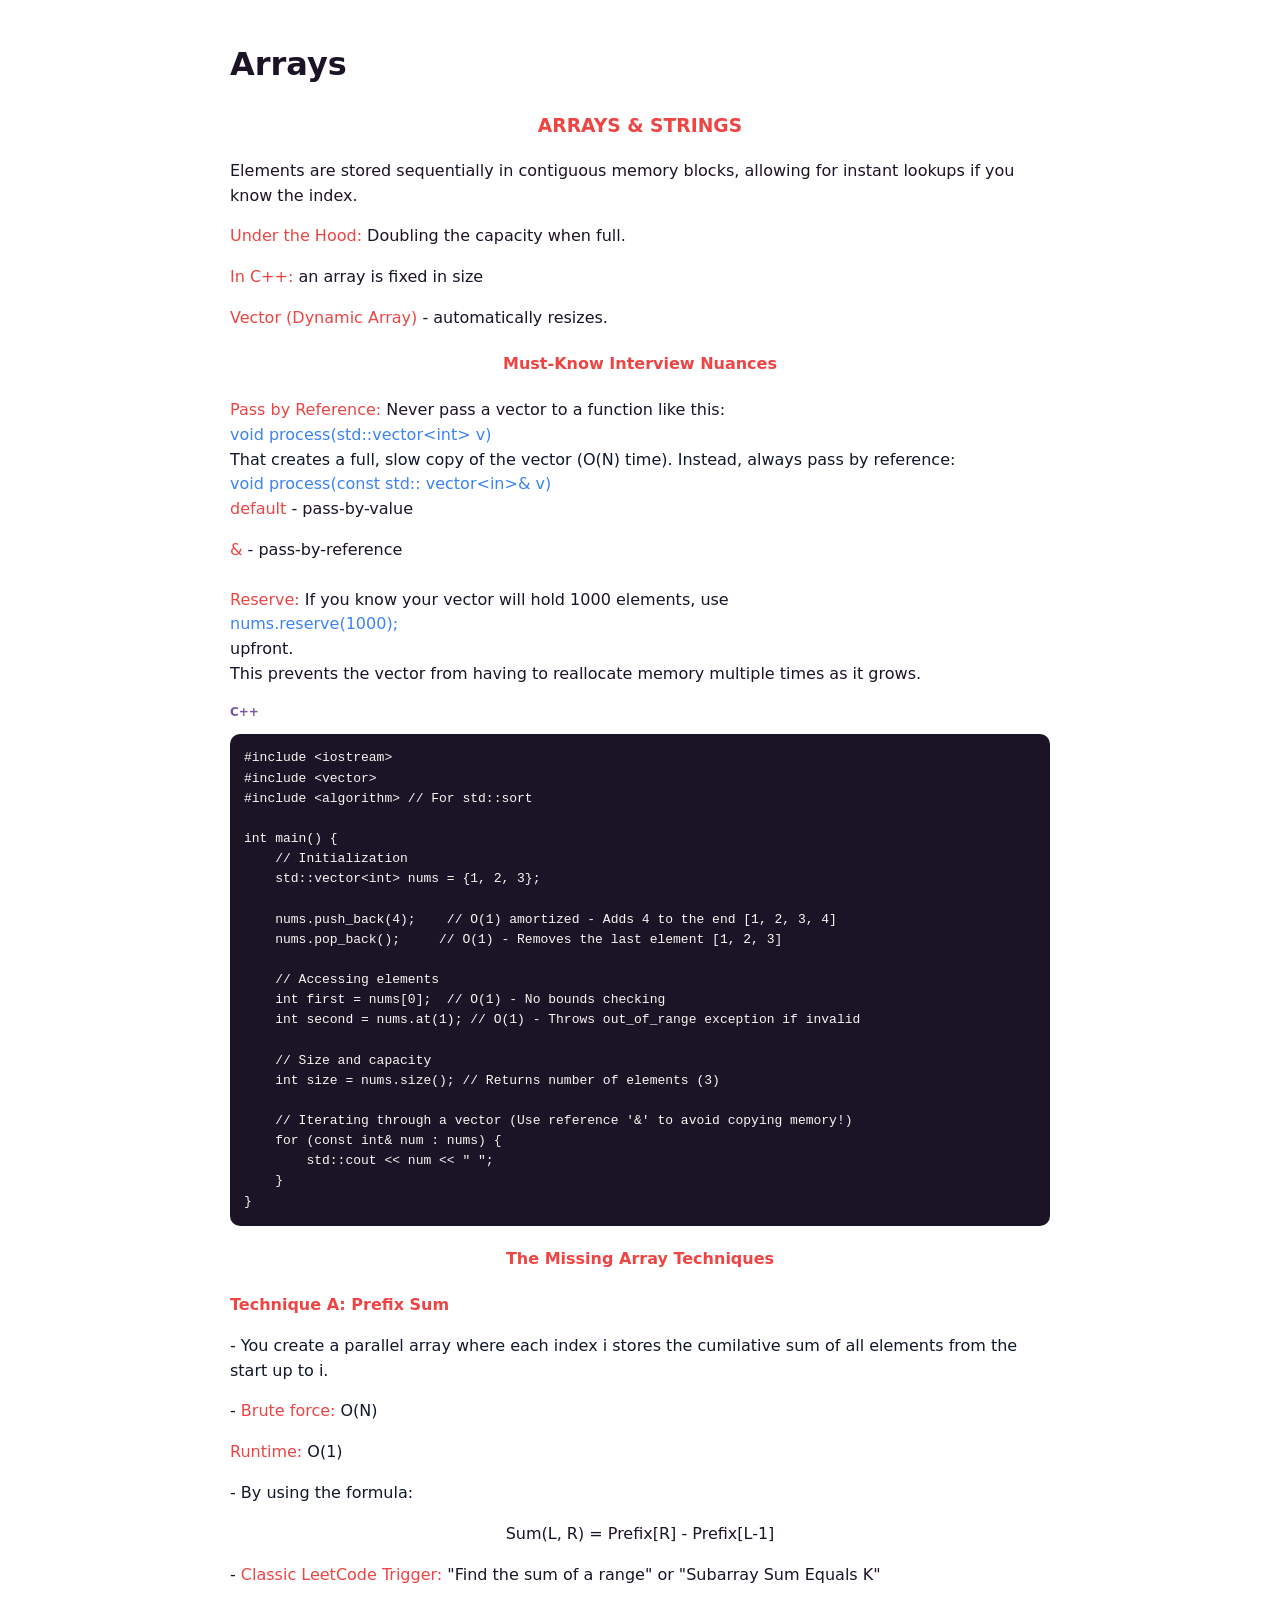
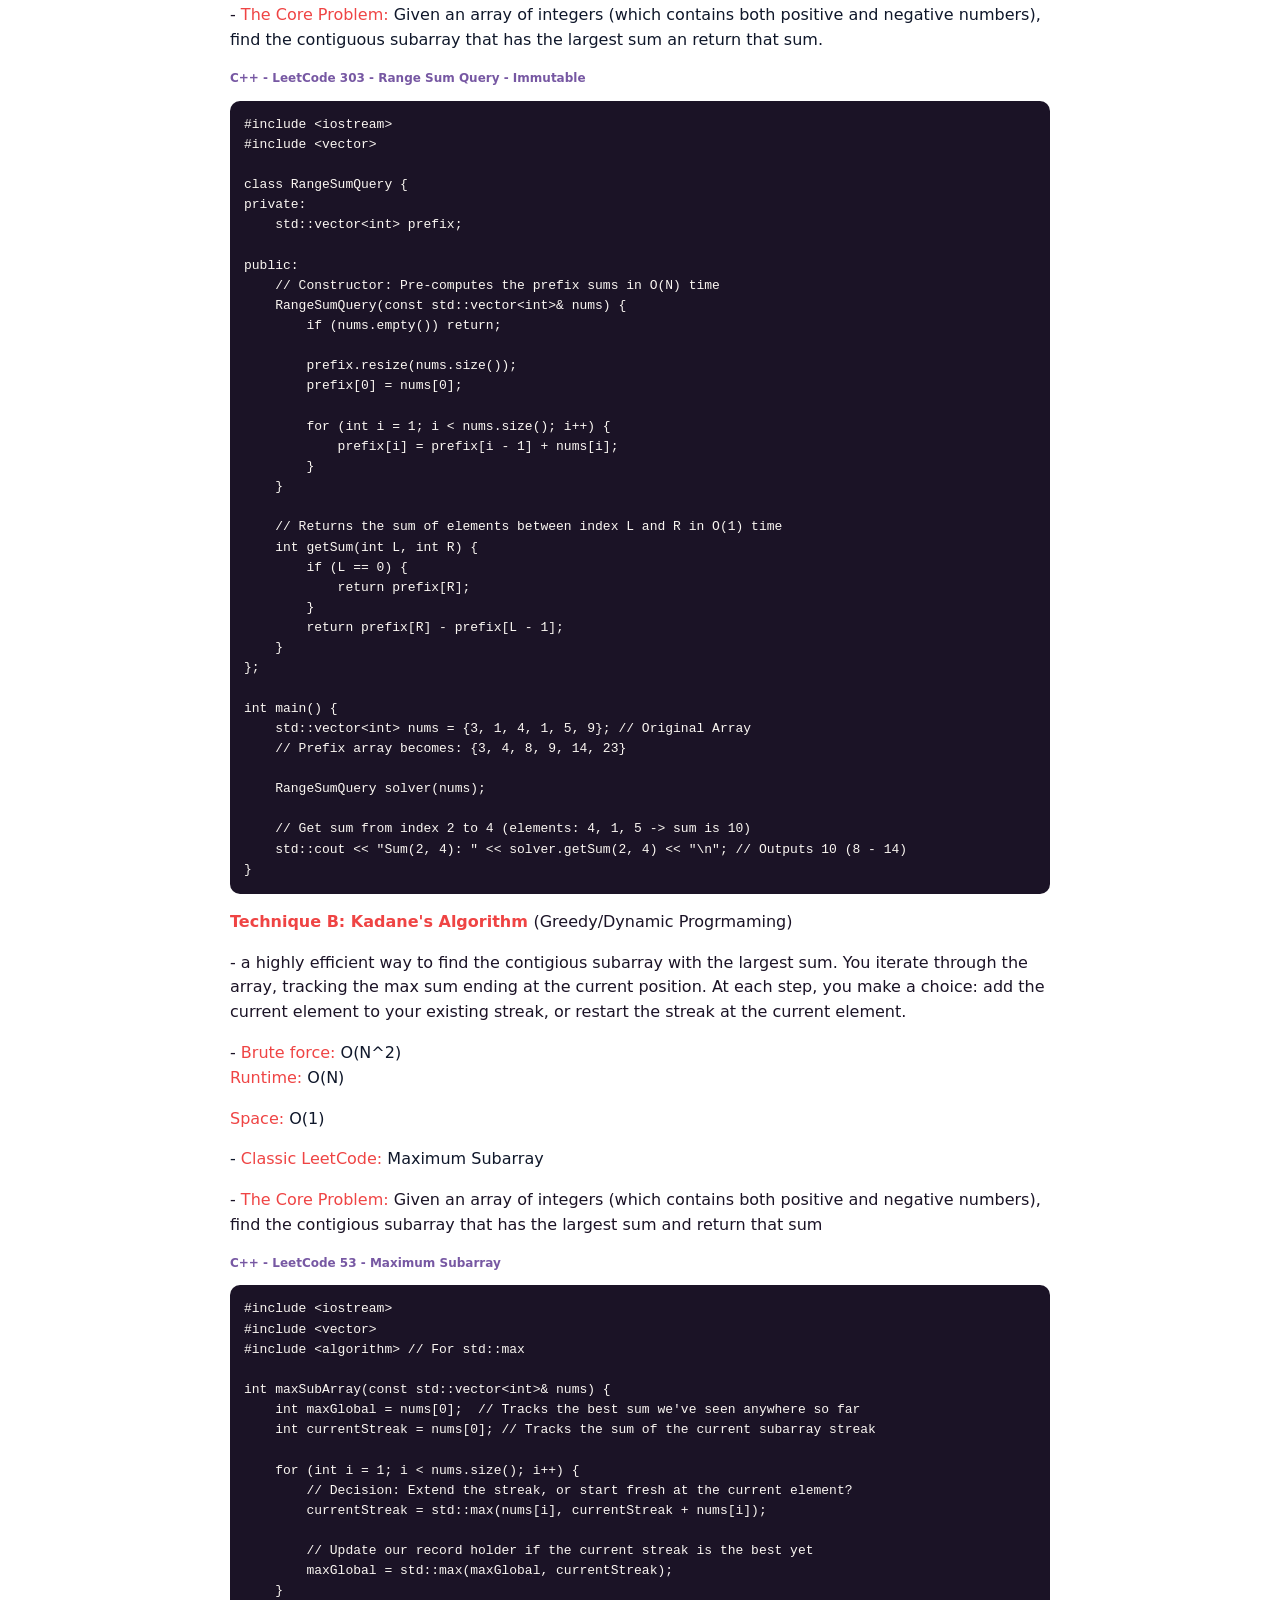
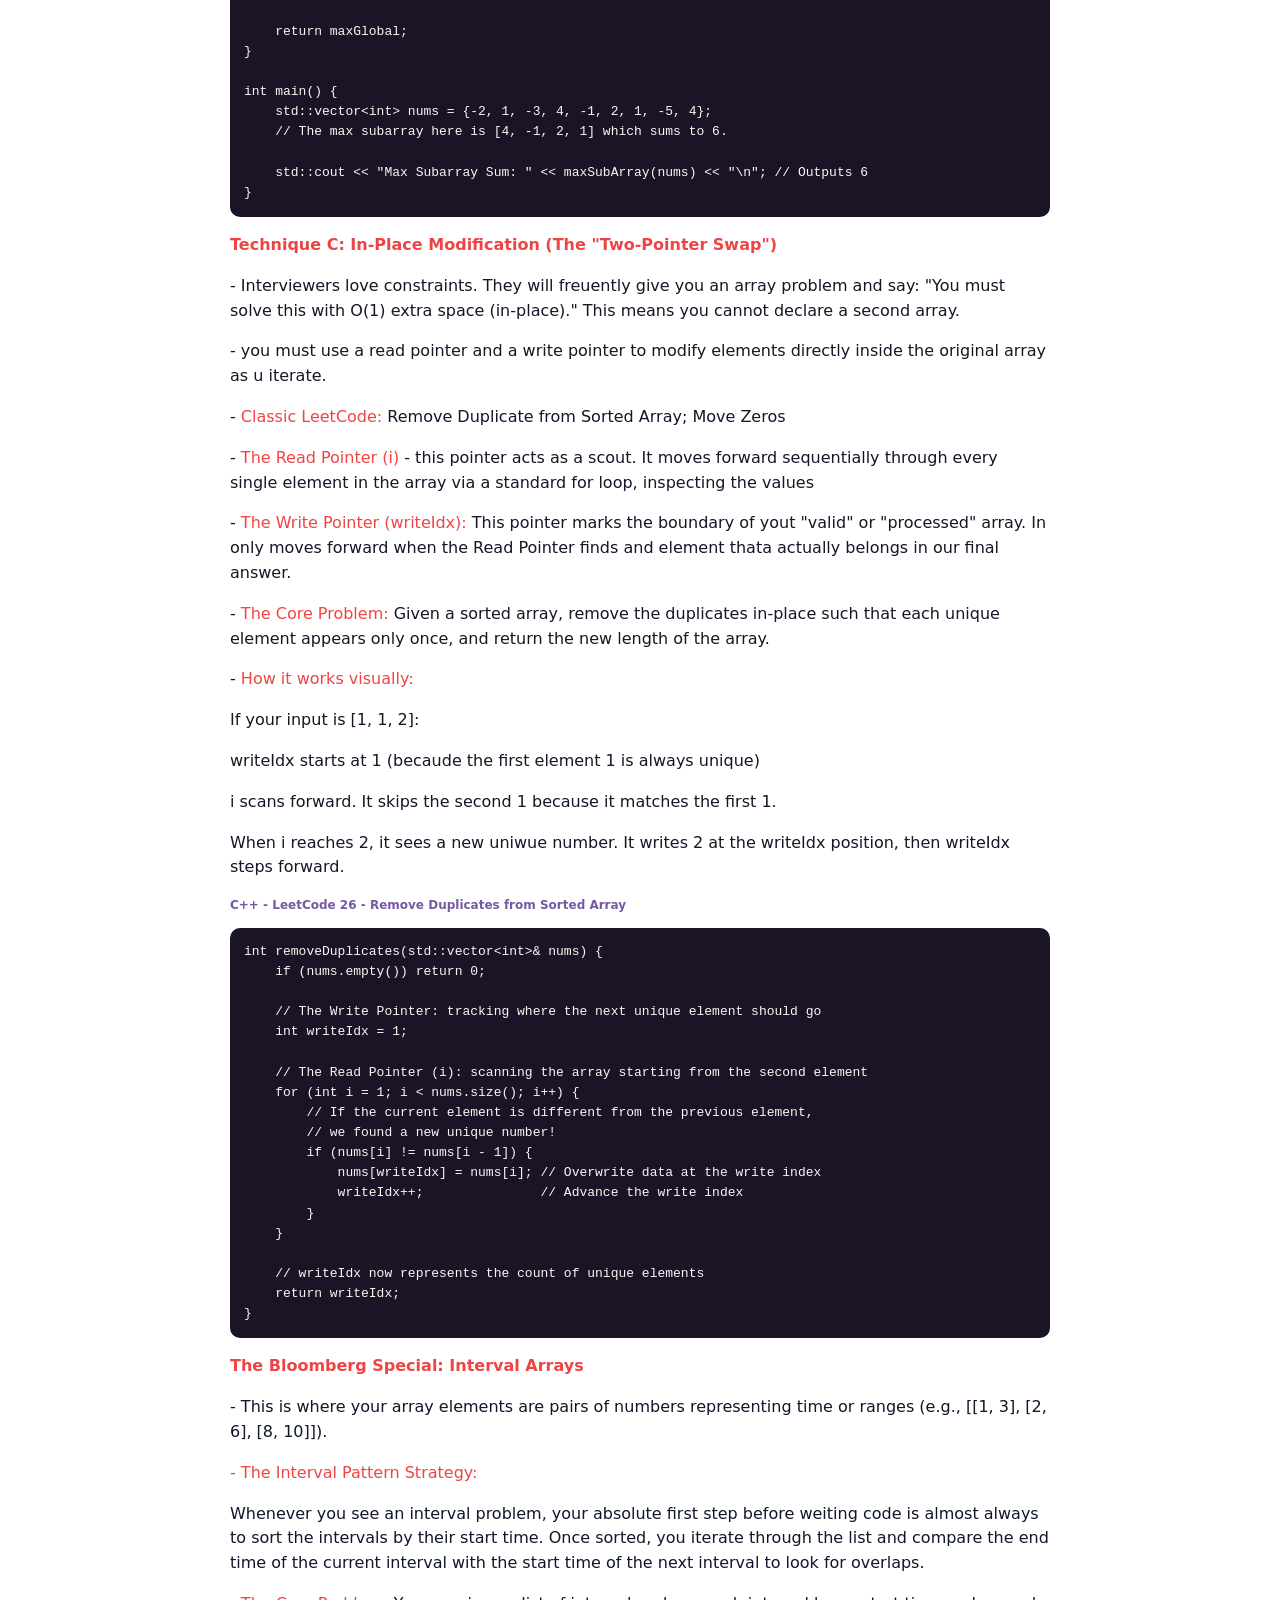
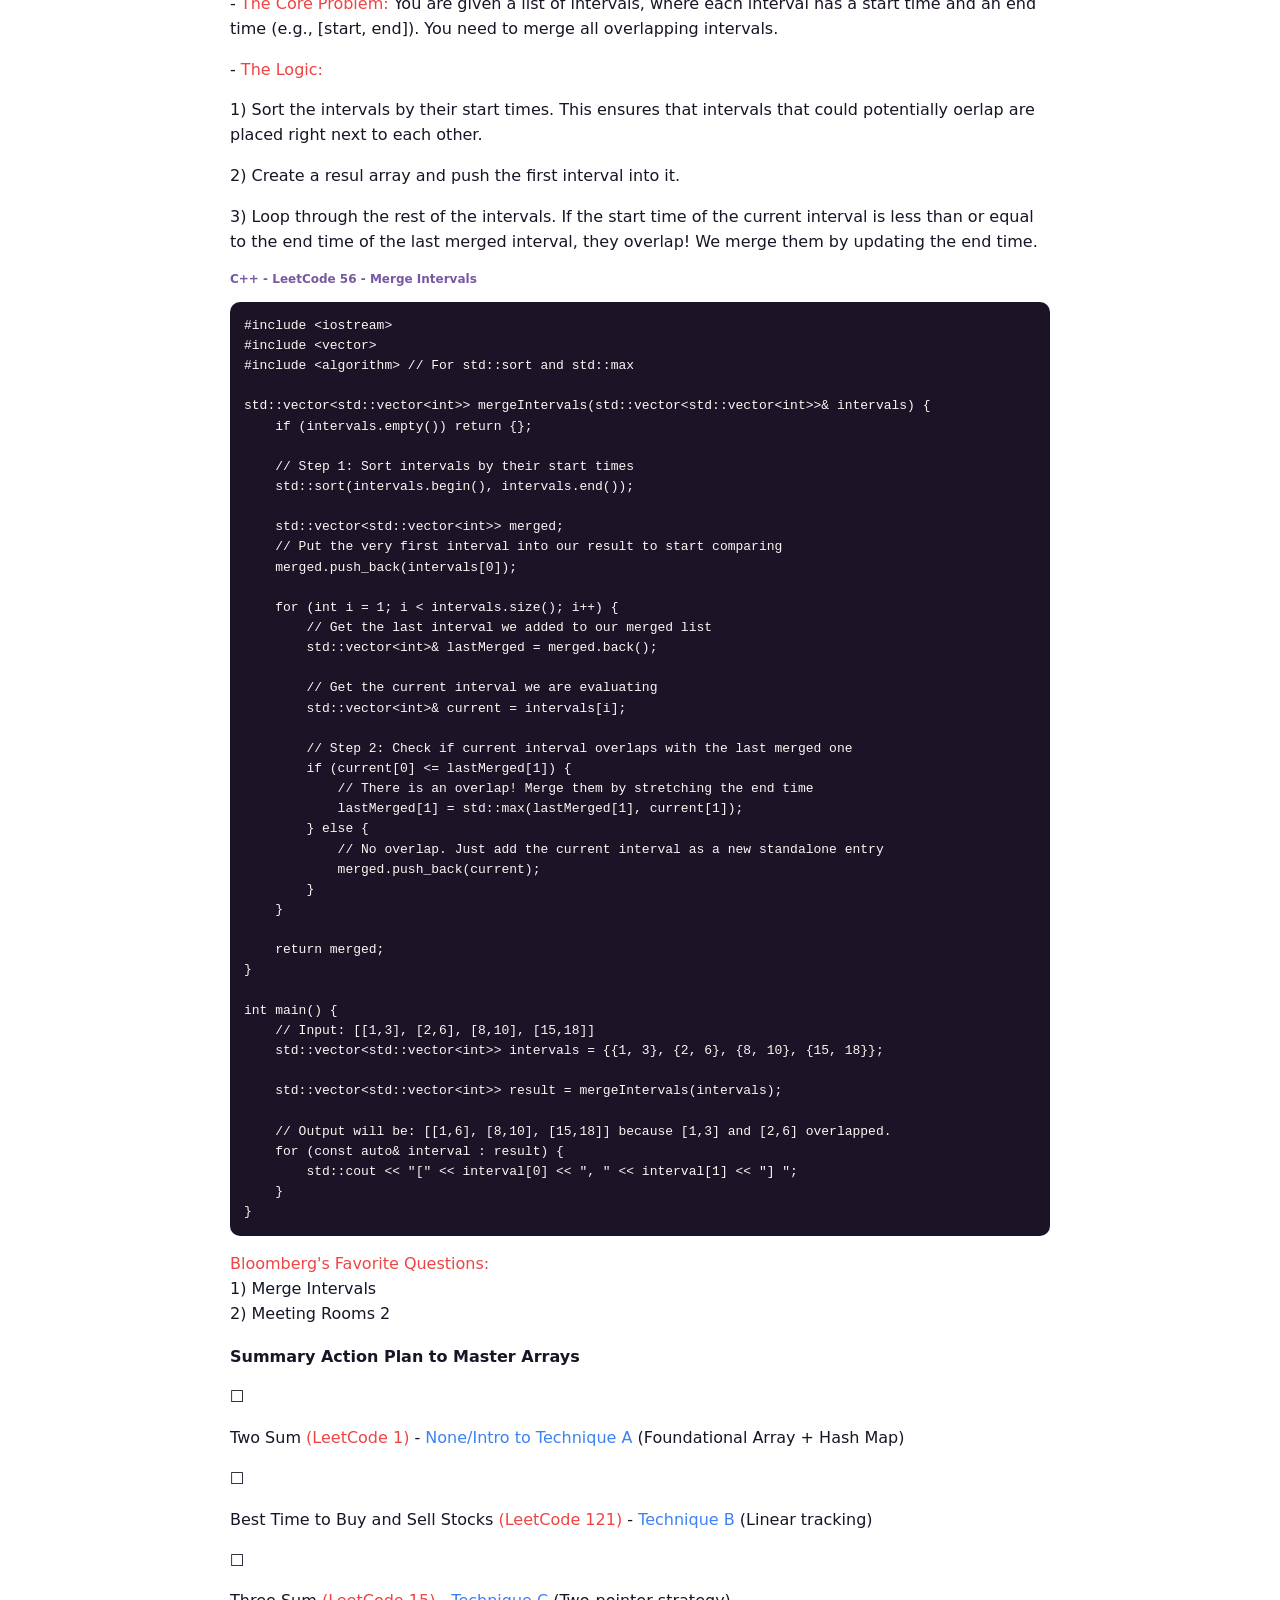
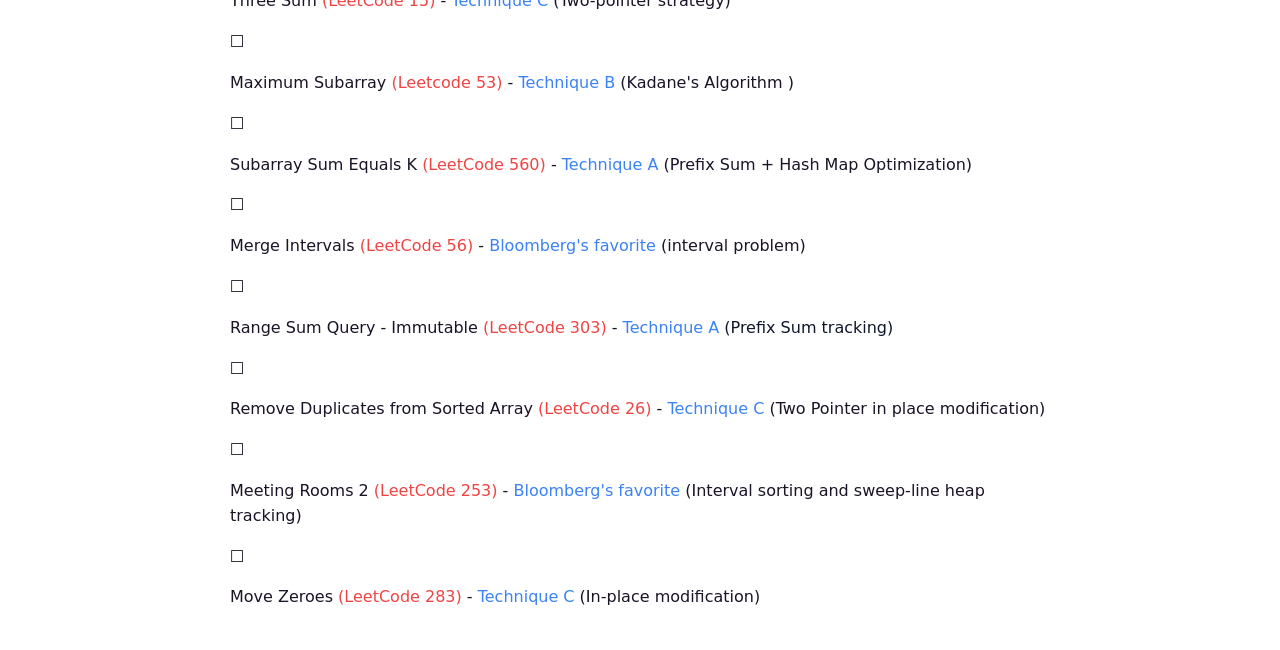
<file: recovered/arrays.html>
<!doctype html><html><head><meta charset="utf-8"><title>Arrays</title>
<style>body{font-family:Geist,system-ui,sans-serif;max-width:820px;margin:40px auto;padding:0 20px;line-height:1.55;color:#1B1326}
pre{background:#1B1326;color:#FBF7F2;padding:14px;border-radius:10px;overflow:auto}
code{font-family:ui-monospace,Menlo,monospace;font-size:13px}
.lang{font-size:12px;font-weight:700;color:#7758A3;margin-top:14px}
.bt{font-weight:700;margin-top:18px}
table{border-collapse:collapse}td,th{border:1px solid #ccc;padding:6px}
ul.chk{list-style:none;padding-left:0}</style></head>
<body><h1>Arrays</h1><h3 style="text-align: center;"><span style="color: rgb(239, 68, 68);"><strong>ARRAYS &amp; STRINGS</strong></span></h3><p style="text-align: left;">Elements are stored sequentially in contiguous memory blocks, allowing for instant lookups if you know the index.</p><p style="text-align: left;"><span style="color: rgb(239, 68, 68);">Under the Hood:</span> Doubling the capacity when full.</p><p style="text-align: left;"><span style="color: rgb(239, 68, 68);">In C++:</span> an array is fixed in size</p><p style="text-align: left;"><span style="color: rgb(239, 68, 68);">Vector (Dynamic Array)</span> - automatically resizes.</p>
<h4 style="text-align: center;"><span style="color: rgb(239, 68, 68);">Must-Know Interview Nuances</span></h4><p><span style="color: rgb(239, 68, 68);">Pass by Reference: </span>Never pass a vector to a function like this: <span style="color: rgb(59, 130, 246);"><br>void process(std::vector&lt;int&gt; v)</span><br><span style="color: rgb(15, 23, 42);">That creates a full, slow copy of the vector (O(N) time). Instead, always pass by reference:</span><br><span style="color: rgb(59, 130, 246);">void process(const std:: vector&lt;in&gt;&amp; v)</span><br><span style="color: rgb(239, 68, 68);">default</span> - pass-by-value</p><p><span style="color: rgb(239, 68, 68);">&amp; </span>- pass-by-reference<br><br><span style="color: rgb(239, 68, 68);">Reserve:</span> If you know your vector will hold 1000 elements, use <br><span style="color: rgb(59, 130, 246);">nums.reserve(1000); </span><br>upfront.<br>This prevents the vector from having to reallocate memory multiple times as it grows.</p>
<div class="lang">C++</div><pre><code>#include &lt;iostream&gt;
#include &lt;vector&gt;
#include &lt;algorithm&gt; // For std::sort

int main() {
    // Initialization
    std::vector&lt;int&gt; nums = {1, 2, 3};
    
    nums.push_back(4);    // O(1) amortized - Adds 4 to the end [1, 2, 3, 4]
    nums.pop_back();     // O(1) - Removes the last element [1, 2, 3]
    
    // Accessing elements
    int first = nums[0];  // O(1) - No bounds checking
    int second = nums.at(1); // O(1) - Throws out_of_range exception if invalid
    
    // Size and capacity
    int size = nums.size(); // Returns number of elements (3)
    
    // Iterating through a vector (Use reference &#x27;&amp;&#x27; to avoid copying memory!)
    for (const int&amp; num : nums) {
        std::cout &lt;&lt; num &lt;&lt; &quot; &quot;;
    }
}</code></pre>
<h4 style="text-align: center;"><span style="color: rgb(239, 68, 68);">The Missing Array Techniques</span></h4><p style="text-align: left;"><span style="color: rgb(239, 68, 68);"><strong>Technique A: Prefix Sum</strong></span></p><p style="text-align: left;"><span style="color: rgb(15, 23, 42);">- You create a parallel array where each index i stores the cumilative sum of all elements from the start up to i.</span></p><p style="text-align: left;"><span style="color: rgb(15, 23, 42);">- </span><span style="color: rgb(239, 68, 68);">Brute force:</span><span style="color: rgb(15, 23, 42);"> O(N)</span></p><p style="text-align: left;"><span style="color: rgb(239, 68, 68);">   Runtime:</span><span style="color: rgb(15, 23, 42);"> O(1)</span></p><p style="text-align: left;"><span style="color: rgb(15, 23, 42);">- By using the formula:</span></p><p style="text-align: center;">Sum(L, R) = Prefix[R] - Prefix[L-1]</p><p style="text-align: left;"><span style="color: rgb(15, 23, 42);">- </span><span style="color: rgb(239, 68, 68);">Classic LeetCode Trigger:</span> "Find the sum of a range" or "Subarray Sum Equals K"</p><p>- <span style="color: rgb(239, 68, 68);">The Core Problem: </span><span style="color: rgb(15, 23, 42);">Given an array of integers (which contains both positive and negative numbers), find the contiguous subarray that has the largest sum an return that sum.</span></p>
<div class="lang">C++ - LeetCode 303 - Range Sum Query - Immutable</div><pre><code>#include &lt;iostream&gt;
#include &lt;vector&gt;

class RangeSumQuery {
private:
    std::vector&lt;int&gt; prefix;

public:
    // Constructor: Pre-computes the prefix sums in O(N) time
    RangeSumQuery(const std::vector&lt;int&gt;&amp; nums) {
        if (nums.empty()) return;
        
        prefix.resize(nums.size());
        prefix[0] = nums[0];
        
        for (int i = 1; i &lt; nums.size(); i++) {
            prefix[i] = prefix[i - 1] + nums[i];
        }
    }
    
    // Returns the sum of elements between index L and R in O(1) time
    int getSum(int L, int R) {
        if (L == 0) {
            return prefix[R];
        }
        return prefix[R] - prefix[L - 1];
    }
};

int main() {
    std::vector&lt;int&gt; nums = {3, 1, 4, 1, 5, 9}; // Original Array
    // Prefix array becomes: {3, 4, 8, 9, 14, 23}
    
    RangeSumQuery solver(nums);
    
    // Get sum from index 2 to 4 (elements: 4, 1, 5 -&gt; sum is 10)
    std::cout &lt;&lt; &quot;Sum(2, 4): &quot; &lt;&lt; solver.getSum(2, 4) &lt;&lt; &quot;\n&quot;; // Outputs 10 (8 - 14)
}</code></pre>
<p><span style="color: rgb(239, 68, 68);"><strong>Technique B: Kadane's Algorithm </strong></span>(Greedy/Dynamic Progrmaming)</p><p>- a highly efficient way to find the contigious subarray with the largest sum. You iterate through the array, tracking the max sum ending at the current position. At each step, you make a choice: add the current element to your existing streak, or restart the streak at the current element.</p><p>-<span style="color: rgb(239, 68, 68);"> Brute force: </span><span style="color: rgb(15, 23, 42);">O(N^2)</span><span style="color: rgb(239, 68, 68);"><br>   Runtime: </span><span style="color: rgb(15, 23, 42);">O(N)</span></p><p><span style="color: rgb(239, 68, 68);">   Space:</span><span style="color: rgb(15, 23, 42);"> O(1)</span></p><p><span style="color: rgb(15, 23, 42);">- </span><span style="color: rgb(239, 68, 68);">Classic LeetCode:</span><span style="color: rgb(15, 23, 42);"> Maximum Subarray</span></p><p>- <span style="color: rgb(239, 68, 68);">The Core Problem:</span> Given an array of integers (which contains both positive and negative numbers), find the contigious subarray that has the largest sum and return that sum</p>
<div class="lang">С++ - LeetCode 53 - Maximum Subarray</div><pre><code>#include &lt;iostream&gt;
#include &lt;vector&gt;
#include &lt;algorithm&gt; // For std::max

int maxSubArray(const std::vector&lt;int&gt;&amp; nums) {
    int maxGlobal = nums[0];  // Tracks the best sum we&#x27;ve seen anywhere so far
    int currentStreak = nums[0]; // Tracks the sum of the current subarray streak
    
    for (int i = 1; i &lt; nums.size(); i++) {
        // Decision: Extend the streak, or start fresh at the current element?
        currentStreak = std::max(nums[i], currentStreak + nums[i]);
        
        // Update our record holder if the current streak is the best yet
        maxGlobal = std::max(maxGlobal, currentStreak);
    }
    
    return maxGlobal;
}

int main() {
    std::vector&lt;int&gt; nums = {-2, 1, -3, 4, -1, 2, 1, -5, 4};
    // The max subarray here is [4, -1, 2, 1] which sums to 6.
    
    std::cout &lt;&lt; &quot;Max Subarray Sum: &quot; &lt;&lt; maxSubArray(nums) &lt;&lt; &quot;\n&quot;; // Outputs 6
}</code></pre>
<p><span style="color: rgb(239, 68, 68);"><strong>Technique C: In-Place Modification (The "Two-Pointer Swap")</strong></span></p><p>- Interviewers love constraints. They will freuently give you an array problem and say: "You must solve this with O(1) extra space (in-place)." This means you cannot declare a second array.</p><p>- you must use a read pointer and a write pointer to modify elements directly inside the original array as u iterate.</p><p>- <span style="color: rgb(239, 68, 68);">Classic LeetCode: </span><span style="color: rgb(15, 23, 42);">Remove Duplicate from Sorted Array; Move Zeros</span></p><p>- <span style="color: rgb(239, 68, 68);">The Read Pointer (i)</span> - this pointer acts as a scout. It moves forward sequentially through every single element in the array via a standard for loop, inspecting the values</p><p>- <span style="color: rgb(239, 68, 68);">The Write Pointer (writeIdx):</span> This pointer marks the boundary of yout "valid" or "processed" array. In only moves forward when the Read Pointer finds and element thata actually belongs in our final answer.</p><p>- <span style="color: rgb(239, 68, 68);">The Core Problem:</span> Given a sorted array, remove the duplicates in-place such that each unique element appears only once, and return the new length of the array.</p><p>- <span style="color: rgb(239, 68, 68);">How it works visually:</span></p><p>If your input is [1, 1, 2]:</p><p>writeIdx starts at 1 (becaude the first element 1 is always unique)</p><p>i scans forward. It skips the second 1 because it matches the first 1.</p><p>When i reaches 2, it sees a new uniwue number. It writes 2 at the writeIdx position, then writeIdx steps forward.</p>
<div class="lang">C++ - LeetCode 26 - Remove Duplicates from Sorted Array</div><pre><code>int removeDuplicates(std::vector&lt;int&gt;&amp; nums) {
    if (nums.empty()) return 0;
    
    // The Write Pointer: tracking where the next unique element should go
    int writeIdx = 1; 
    
    // The Read Pointer (i): scanning the array starting from the second element
    for (int i = 1; i &lt; nums.size(); i++) {
        // If the current element is different from the previous element,
        // we found a new unique number!
        if (nums[i] != nums[i - 1]) {
            nums[writeIdx] = nums[i]; // Overwrite data at the write index
            writeIdx++;               // Advance the write index
        }
    }
    
    // writeIdx now represents the count of unique elements
    return writeIdx; 
}</code></pre>
<p><span style="color: rgb(239, 68, 68);"><strong>The Bloomberg Special: Interval Arrays</strong></span></p><p><span style="color: rgb(15, 23, 42);">- This is where your array elements are pairs of numbers representing time or ranges (e.g., [[1, 3], [2, 6], [8, 10]]).</span></p><p><span style="color: rgb(239, 68, 68);">- The Interval Pattern Strategy:</span></p><p><span style="color: rgb(15, 23, 42);">   Whenever you see an interval problem, your absolute first step before weiting code is almost always to sort the intervals by their start time. Once sorted, you iterate through the list and compare the end time of the current interval with the start time of the next interval to look for overlaps.</span></p><p>- <span style="color: rgb(239, 68, 68);">The Core Problem:</span> You are given a list of intervals, where each interval has a start time and an end time (e.g., [start, end]). You need to merge all overlapping intervals.</p><p>- <span style="color: rgb(239, 68, 68);">The Logic:</span></p><p> 1) Sort the intervals by their start times. This ensures that intervals that could potentially oerlap are placed right next to each other.</p><p>2) Create a resul array and push the first interval into it.</p><p>3) Loop through the rest of the intervals. If the start time of the current interval is less than or equal to the end time of the last merged interval, they overlap! We merge them by updating the end time.</p>
<div class="lang">C++ - LeetCode 56 - Merge Intervals</div><pre><code>#include &lt;iostream&gt;
#include &lt;vector&gt;
#include &lt;algorithm&gt; // For std::sort and std::max

std::vector&lt;std::vector&lt;int&gt;&gt; mergeIntervals(std::vector&lt;std::vector&lt;int&gt;&gt;&amp; intervals) {
    if (intervals.empty()) return {};

    // Step 1: Sort intervals by their start times
    std::sort(intervals.begin(), intervals.end());

    std::vector&lt;std::vector&lt;int&gt;&gt; merged;
    // Put the very first interval into our result to start comparing
    merged.push_back(intervals[0]);

    for (int i = 1; i &lt; intervals.size(); i++) {
        // Get the last interval we added to our merged list
        std::vector&lt;int&gt;&amp; lastMerged = merged.back();
        
        // Get the current interval we are evaluating
        std::vector&lt;int&gt;&amp; current = intervals[i];

        // Step 2: Check if current interval overlaps with the last merged one
        if (current[0] &lt;= lastMerged[1]) {
            // There is an overlap! Merge them by stretching the end time
            lastMerged[1] = std::max(lastMerged[1], current[1]);
        } else {
            // No overlap. Just add the current interval as a new standalone entry
            merged.push_back(current);
        }
    }

    return merged;
}

int main() {
    // Input: [[1,3], [2,6], [8,10], [15,18]]
    std::vector&lt;std::vector&lt;int&gt;&gt; intervals = {{1, 3}, {2, 6}, {8, 10}, {15, 18}};
    
    std::vector&lt;std::vector&lt;int&gt;&gt; result = mergeIntervals(intervals);
    
    // Output will be: [[1,6], [8,10], [15,18]] because [1,3] and [2,6] overlapped.
    for (const auto&amp; interval : result) {
        std::cout &lt;&lt; &quot;[&quot; &lt;&lt; interval[0] &lt;&lt; &quot;, &quot; &lt;&lt; interval[1] &lt;&lt; &quot;] &quot;;
    }
}</code></pre>
<p><span style="color: rgb(239, 68, 68);">Bloomberg's Favorite Questions: </span><br>1) <span style="color: rgb(15, 23, 42);">Merge Intervals </span><br>2) Meeting Rooms 2</p>
<div class="bt">Summary Action Plan to Master Arrays</div><ul class="chk"><li>☐ <p>Two Sum <span style="color: rgb(239, 68, 68);">(LeetCode 1)</span> - <span style="color: rgb(59, 130, 246);">None/Intro to Technique A </span>(Foundational Array + Hash Map)</p></li><li>☐ <p>Best Time to Buy and Sell Stocks <span style="color: rgb(239, 68, 68);">(LeetCode 121)</span> - <span style="color: rgb(59, 130, 246);">Technique B</span> (Linear tracking)</p></li><li>☐ <p>Three Sum <span style="color: rgb(239, 68, 68);">(LeetCode 15)</span> - <span style="color: rgb(59, 130, 246);">Technique C</span> (Two-pointer strategy)</p></li><li>☐ <p>Maximum Subarray <span style="color: rgb(239, 68, 68);">(Leetcode 53)</span> - <span style="color: rgb(59, 130, 246);">Technique B</span> (Kadane's Algorithm )</p></li><li>☐ <p>Subarray Sum Equals K <span style="color: rgb(239, 68, 68);">(LeetCode 560)</span> - <span style="color: rgb(59, 130, 246);">Technique A</span> (Prefix Sum + Hash Map Optimization)</p></li><li>☐ <p>Merge Intervals <span style="color: rgb(239, 68, 68);">(LeetCode 56)</span> - <span style="color: rgb(59, 130, 246);">Bloomberg's favorite</span> (interval problem)</p></li><li>☐ <p>Range Sum Query - Immutable <span style="color: rgb(239, 68, 68);">(LeetCode 303) </span><span style="color: rgb(15, 23, 42);">- </span><span style="color: rgb(59, 130, 246);">Technique A</span><span style="color: rgb(15, 23, 42);"> (Prefix Sum tracking)</span></p></li><li>☐ <p>Remove Duplicates from Sorted Array <span style="color: rgb(239, 68, 68);">(LeetCode 26)</span> - <span style="color: rgb(59, 130, 246);">Technique C</span> (Two Pointer in place modification)</p></li><li>☐ <p>Meeting Rooms 2 <span style="color: rgb(239, 68, 68);">(LeetCode 253)</span> - <span style="color: rgb(59, 130, 246);">Bloomberg's favorite</span> (Interval sorting and sweep-line heap tracking)</p></li><li>☐ <p>Move Zeroes <span style="color: rgb(239, 68, 68);">(LeetCode 283)</span> - <span style="color: rgb(59, 130, 246);">Technique C</span> (In-place modification)</p></li></ul></body></html>
</file>
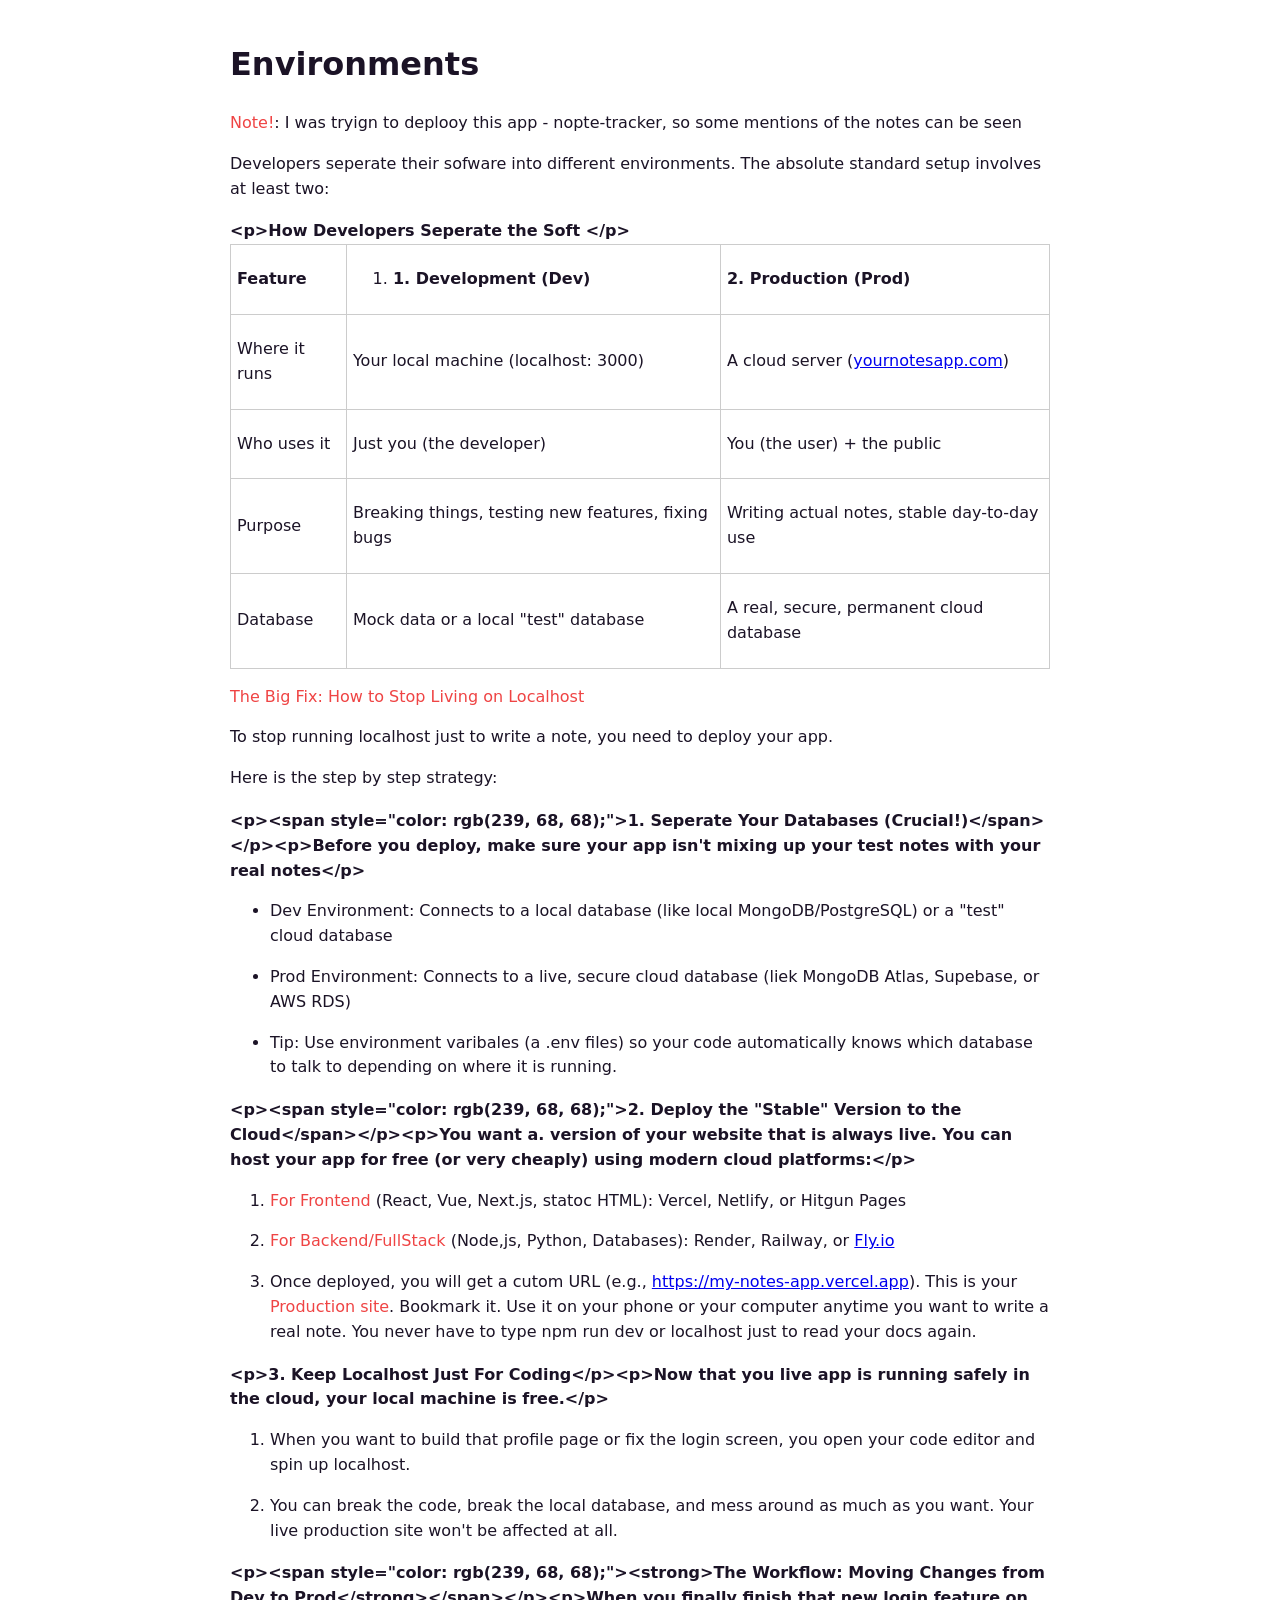
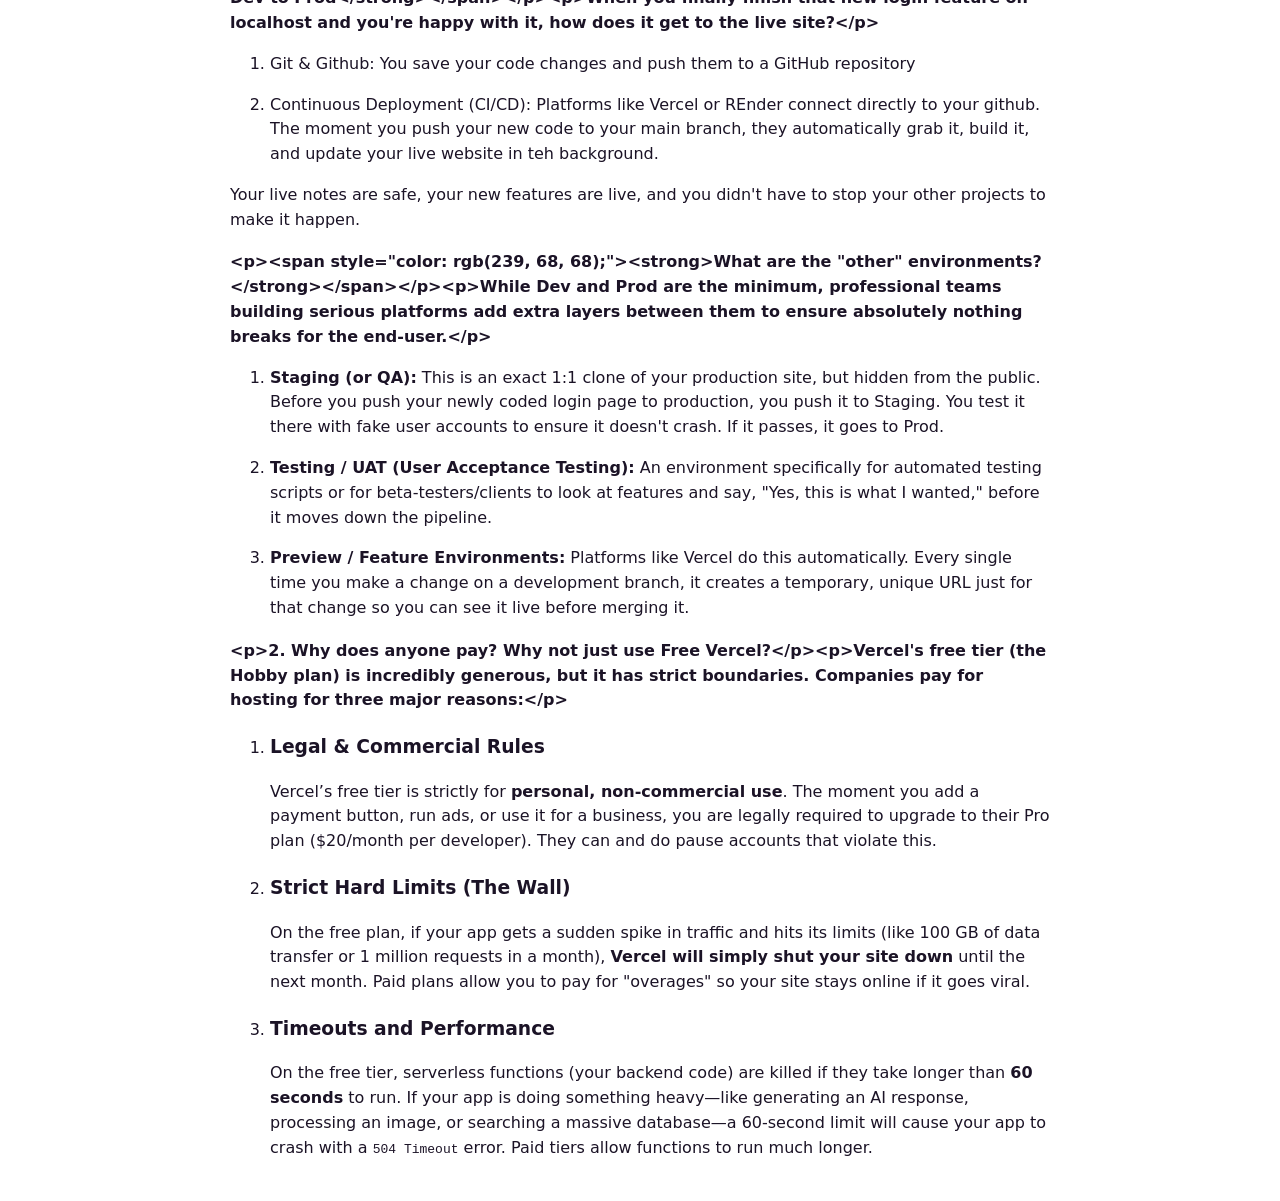
<file: recovered/environments.html>
<!doctype html><html><head><meta charset="utf-8"><title>Environments</title>
<style>body{font-family:Geist,system-ui,sans-serif;max-width:820px;margin:40px auto;padding:0 20px;line-height:1.55;color:#1B1326}
pre{background:#1B1326;color:#FBF7F2;padding:14px;border-radius:10px;overflow:auto}
code{font-family:ui-monospace,Menlo,monospace;font-size:13px}
.lang{font-size:12px;font-weight:700;color:#7758A3;margin-top:14px}
.bt{font-weight:700;margin-top:18px}
table{border-collapse:collapse}td,th{border:1px solid #ccc;padding:6px}
ul.chk{list-style:none;padding-left:0}</style></head>
<body><h1>Environments</h1><p><span style="color: rgb(239, 68, 68);">Note!</span>: I was tryign to deplooy this app - nopte-tracker, so some mentions of the notes can be seen</p>
<p>Developers seperate their sofware into different environments. The absolute standard setup involves at least two:</p>
<div class="bt">&lt;p&gt;How Developers Seperate the Soft &lt;/p&gt;</div><table style="min-width: 75px;"><colgroup><col style="min-width: 25px;"><col style="min-width: 25px;"><col style="min-width: 25px;"></colgroup><tbody><tr><td colspan="1" rowspan="1"><p><strong>Feature</strong></p></td><td colspan="1" rowspan="1"><ol><li><p><strong>1. Development (Dev)</strong></p></li></ol></td><td colspan="1" rowspan="1"><p><strong>2.  Production (Prod)</strong></p></td></tr><tr><td colspan="1" rowspan="1"><p>Where it runs</p></td><td colspan="1" rowspan="1"><p>Your local machine (localhost: 3000)</p></td><td colspan="1" rowspan="1"><p>A cloud server (<a target="_blank" rel="noopener noreferrer nofollow" href="http://yournotesapp.com">yournotesapp.com</a>) </p></td></tr><tr><td colspan="1" rowspan="1"><p>Who uses it</p></td><td colspan="1" rowspan="1"><p>Just you (the developer)</p></td><td colspan="1" rowspan="1"><p>You (the user) + the public</p></td></tr><tr><td colspan="1" rowspan="1"><p>Purpose</p></td><td colspan="1" rowspan="1"><p>Breaking things, testing new features, fixing bugs</p></td><td colspan="1" rowspan="1"><p>Writing actual notes, stable day-to-day use</p></td></tr><tr><td colspan="1" rowspan="1"><p>Database</p></td><td colspan="1" rowspan="1"><p>Mock data or a local "test" database</p></td><td colspan="1" rowspan="1"><p>A real, secure, permanent cloud database</p></td></tr></tbody></table><p></p>
<p><span style="color: rgb(239, 68, 68);">The Big Fix: How to Stop Living on Localhost</span></p><p>To stop running localhost just to write a note, you need to deploy your app.</p><p>Here is the step by step strategy:</p>
<div class="bt">&lt;p&gt;&lt;span style=&quot;color: rgb(239, 68, 68);&quot;&gt;1. Seperate Your Databases (Crucial!)&lt;/span&gt;&lt;/p&gt;&lt;p&gt;Before you deploy, make sure your app isn&#x27;t mixing up your test notes with your real notes&lt;/p&gt;</div><ul><li><p>Dev Environment: Connects to a local database (like local MongoDB/PostgreSQL) or a "test" cloud database</p></li><li><p>Prod Environment: Connects to a live, secure cloud database (liek MongoDB Atlas, Supebase, or AWS RDS)</p></li><li><p>Tip: Use environment varibales (a .env files) so your code automatically knows which database to talk to depending on where it is running.</p></li></ul>
<div class="bt">&lt;p&gt;&lt;span style=&quot;color: rgb(239, 68, 68);&quot;&gt;2. Deploy the &quot;Stable&quot; Version to the Cloud&lt;/span&gt;&lt;/p&gt;&lt;p&gt;You want a. version of your website that is always live. You can host your app for free (or very cheaply) using modern cloud platforms:&lt;/p&gt;</div><ol><li><p><span style="color: rgb(239, 68, 68);">For Frontend</span> (React, Vue, Next.js, statoc HTML): Vercel, Netlify, or Hitgun Pages</p></li><li><p><span style="color: rgb(239, 68, 68);">For Backend/FullStack</span> (Node,js, Python, Databases): Render, Railway, or <a target="_blank" rel="noopener noreferrer nofollow" href="http://Fly.io">Fly.io</a></p></li><li><p>Once deployed, you will get a cutom URL (e.g., <a target="_blank" rel="noopener noreferrer nofollow" href="https://my-notes-app.vercel.app">https://my-notes-app.vercel.app</a>). This is your <span style="color: rgb(239, 68, 68);">Production site</span>. Bookmark it. Use it on your phone or your computer anytime you want to write a real note. You never have to type npm run dev or localhost just to read your docs again.</p></li></ol>
<div class="bt">&lt;p&gt;3. Keep Localhost Just For Coding&lt;/p&gt;&lt;p&gt;Now that you live app is running safely in the cloud, your local machine is free.&lt;/p&gt;</div><ol><li><p>When you want to build that profile page or fix the login screen, you open your code editor and spin up localhost.</p></li><li><p>You can break the code, break the local database, and mess around as much as you want. Your live production site won't be affected at all.</p></li></ol>
<div class="bt">&lt;p&gt;&lt;span style=&quot;color: rgb(239, 68, 68);&quot;&gt;&lt;strong&gt;The Workflow: Moving Changes from Dev to Prod&lt;/strong&gt;&lt;/span&gt;&lt;/p&gt;&lt;p&gt;When you finally finish that new login feature on localhost and you&#x27;re happy with it, how does it get to the live site?&lt;/p&gt;</div><ol><li><p>Git &amp; Github: You save your code changes and push them to a GitHub repository</p></li><li><p>Continuous Deployment (CI/CD): Platforms like Vercel or REnder connect directly to your github. The moment you push your new code to your main branch, they automatically grab it, build it, and update your live website in teh background.</p></li></ol>
<p>Your live notes are safe, your new features are live, and you didn't have to stop your other projects to make it happen.</p>
<div class="bt">&lt;p&gt;&lt;span style=&quot;color: rgb(239, 68, 68);&quot;&gt;&lt;strong&gt;What are the &quot;other&quot; environments?&lt;/strong&gt;&lt;/span&gt;&lt;/p&gt;&lt;p&gt;While Dev and Prod are the minimum, professional teams building serious platforms add extra layers between them to ensure absolutely nothing breaks for the end-user.&lt;/p&gt;</div><ol><li><p><strong>Staging (or QA):</strong> This is an exact 1:1 clone of your production site, but hidden from the public. Before you push your newly coded login page to production, you push it to Staging. You test it there with fake user accounts to ensure it doesn't crash. If it passes, it goes to Prod.</p><p></p></li><li><p><strong>Testing / UAT (User Acceptance Testing):</strong> An environment specifically for automated testing scripts or for beta-testers/clients to look at features and say, "Yes, this is what I wanted," before it moves down the pipeline.</p><p></p></li><li><p><span><strong>Preview / Feature Environments:</strong> Platforms like Vercel do this automatically.</span> <span>Every single time you make a change on a development branch, it creates a temporary, unique URL just for that change so you can see it live before merging it.</span></p></li></ol>
<div class="bt">&lt;p&gt;2. Why does anyone pay? Why not just use Free Vercel?&lt;/p&gt;&lt;p&gt;Vercel&#x27;s free tier (the Hobby plan) is incredibly generous, but it has strict boundaries. Companies pay for hosting for three major reasons:&lt;/p&gt;</div><ol><li><h3>Legal &amp; Commercial Rules</h3><p>Vercel’s free tier is strictly for <strong>personal, non-commercial use</strong>. The moment you add a payment button, run ads, or use it for a business, you are legally required to upgrade to their Pro plan ($20/month per developer). They can and do pause accounts that violate this.</p></li><li><h3>Strict Hard Limits (The Wall)</h3><p>On the free plan, if your app gets a sudden spike in traffic and hits its limits (like 100 GB of data transfer or 1 million requests in a month), <strong>Vercel will simply shut your site down</strong> until the next month. Paid plans allow you to pay for "overages" so your site stays online if it goes viral.</p></li><li><h3>Timeouts and Performance</h3><p>On the free tier, serverless functions (your backend code) are killed if they take longer than <strong>60 seconds</strong> to run. If your app is doing something heavy—like generating an AI response, processing an image, or searching a massive database—a 60-second limit will cause your app to crash with a <code>504 Timeout</code> error. Paid tiers allow functions to run much longer.</p></li></ol></body></html>
</file>
